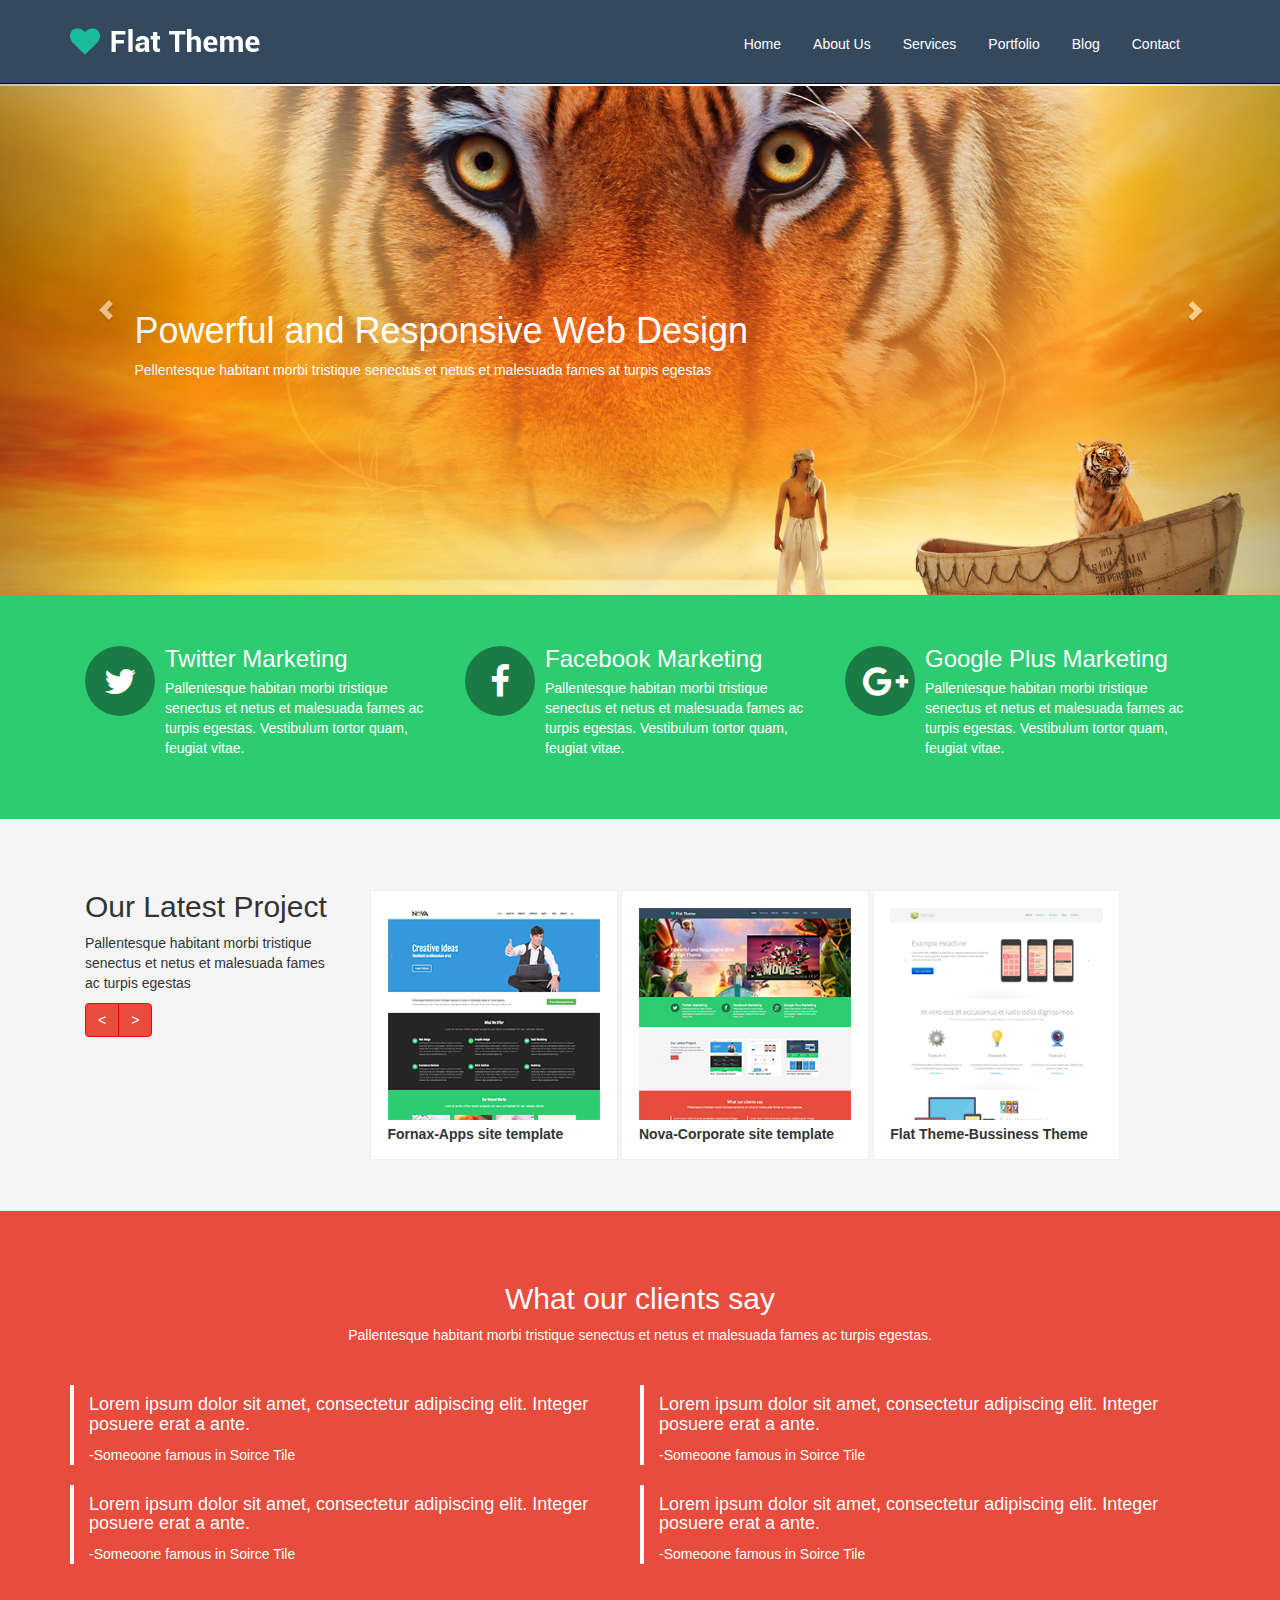
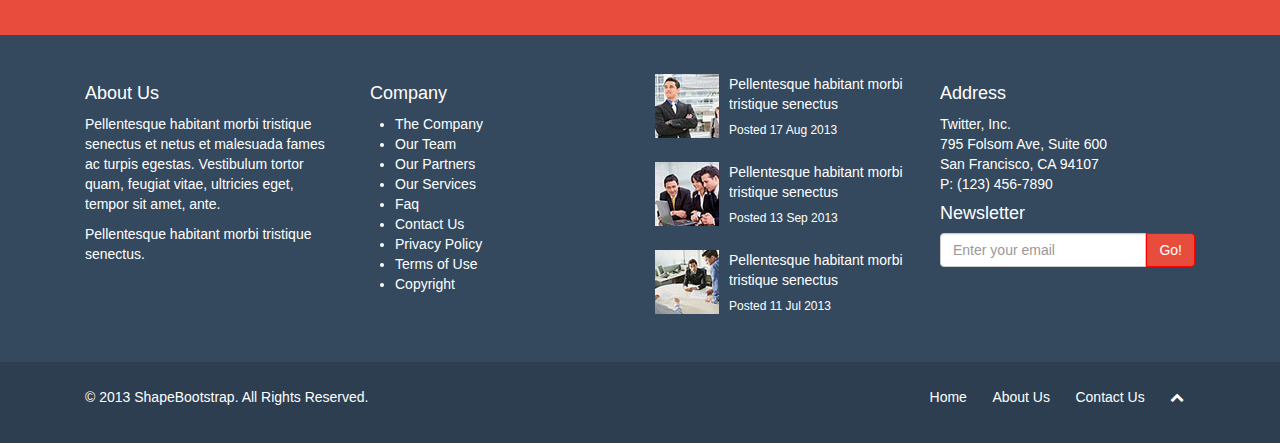
<file: index.html>
<!DOCTYPE html>
<html lang="en">
  <head>
    <meta charset="utf-8">
    <meta name="viewport" content="width=device-width, initial-scale=1.0">
    <meta name="description" content="">
    <meta name="author" content="">
    <title>Home | Flat Theme</title>
    <link href="css/bootstrap.min.css" rel="stylesheet">
    <link href="css/font-awesome.min.css" rel="stylesheet">
    <link rel="stylesheet" href="https://maxcdn.bootstrapcdn.com/font-awesome/4.5.0/css/font-awesome.min.css">
    <link href="css/animate.css" rel="stylesheet">
    <link rel="stylesheet" type="text/css" href="css/common.css">
    <link href="css/main.css" rel="stylesheet">
    <!--[if lt IE 9]>
    <script src="js/html5shiv.js"></script>
    <script src="js/respond.min.js"></script>
    <![endif]-->       
    <link rel="shortcut icon" href="images/ico/favicon.ico">
    <link rel="apple-touch-icon-precomposed" sizes="144x144" href="images/ico/apple-touch-icon-144-precomposed.png">
    <link rel="apple-touch-icon-precomposed" sizes="114x114" href="images/ico/apple-touch-icon-114-precomposed.png">
    <link rel="apple-touch-icon-precomposed" sizes="72x72" href="images/ico/apple-touch-icon-72-precomposed.png">
    <link rel="apple-touch-icon-precomposed" href="images/ico/apple-touch-icon-57-precomposed.png">
  </head>
  
  <body>
    

  <nav class="navbar navbar-inverse navbar-fixed-top" role="navigation">
      <div class="container">
                <!-- Brand and toggle get grouped for better mobile display -->
          <div class="navbar-header">
              <button type="button" class="navbar-toggle" data-toggle="collapse" data-target="#bs-example-navbar-collapse-1">
                  <span class="sr-only">Toggle navigation</span>
                  <span class="icon-bar"></span>
                  <span class="icon-bar"></span>
                  <span class="icon-bar"></span>
              </button>
              <a class="navbar-brand" href="#">
                  <img src="images/logo.png" alt="logo">
              </a>
          </div>
                <!-- Collect the nav links, forms, and other content for toggling -->
          <div class="collapse navbar-collapse" id="bs-example-navbar-collapse-1">
              <ul class="nav nav-pills">
                <li><a href="index.html">Home</a></li>
                <li><a href="about-us.html">About Us</a></li>
                <li><a href="services.html">Services</a></li>
                <li><a href="portfolio.html">Portfolio</a></li>
                <li><a href="blog.html">Blog</a></li>
                <li><a href="contact-us.html">Contact</a></li>

              </ul>
          </div>
                <!-- /.navbar-collapse -->
      </div>
            <!-- /.container -->
  </nav>

        
    <div id="myCarousel" class="carousel slide" data-ride="carousel">
  
      <div class="carousel-inner" role="listbox">

        

        <div class="item active">
          
          <div class="text-carousel">
            <h1>Powerful and Responsive Web Design</h1>
            <p>Pellentesque habitant morbi tristique senectus et netus et malesuada fames at turpis egestas</p>
          </div>

        </div>

          <div class="item">
            <img src="images/slider/bg2.jpg" alt="Chania">
          </div>

          <div class="item">
            <img src="images/slider/bg3.jpg" alt="Flower">
          </div>    


  <!-- Left and right controls -->
      <a class="left carousel-control" href="#myCarousel" role="button" data-slide="prev">
        <span class="glyphicon glyphicon-chevron-left" aria-hidden="true"></span>
        <span class="sr-only">Previous</span>
      </a>
      <a class="right carousel-control" href="#myCarousel" role="button" data-slide="next">
        <span class="glyphicon glyphicon-chevron-right" aria-hidden="true"></span>
        <span class="sr-only">Next</span>
      </a>
    </div>

    <section class="redes">
     <div class="container row">

      <div class="col-md-4 col-xs-12">
       <div class="media">
         
         <div class="pull-left">
           <a href="#">
             <i class="media-object fa fa-twitter"></i>
           </a>
         </div>

         <div class="media-body">
            <h3 class="media-heading">Twitter Marketing</h3>
            <p>Pallentesque habitan morbi tristique senectus et netus et malesuada fames ac turpis egestas. Vestibulum tortor quam, feugiat vitae.</p>
         </div>

       </div>
      </div>


      <div class="col-md-4 col-xs-12">
       <div class="media">
         
         <div class="pull-left">
           <a href="#">
             <i class="fa fa-facebook"></i>
           </a>
         </div>

         <div class="media-body">
            <h3 class="media-heading">Facebook Marketing</h3>
            <p>Pallentesque habitan morbi tristique senectus et netus et malesuada fames ac turpis egestas. Vestibulum tortor quam, feugiat vitae.</p>
         </div>

       </div>
      </div>

      <div class="col-md-4 col-xs-12">
       <div class="media">
         
         <div class="pull-left">
           <a href="#">
             <i class="fa fa-google-plus"></i>
           </a>
         </div>

         <div class="media-body">
            <h3 class="media-heading">Google Plus Marketing</h3>
            <p>Pallentesque habitan morbi tristique senectus et netus et malesuada fames ac turpis egestas. Vestibulum tortor quam, feugiat vitae.</p>
         </div>

       </div>
      </div>

    </section>

    <section class="projects">
     <div class="container row">

      <div class="col-md-3 col-xs-12">
       <h2>Our Latest Project</h2>
       <p>Pallentesque habitant morbi tristique senectus et netus et malesuada fames ac turpis egestas</p>

       <div class="btn-toolbar" role="toolbar">
                <div class="btn-group">
                    <button type="button" class="btn btn-default red"><</button>
                    <button type="button" class="btn btn-default red">></button>
                </div>                        
            </div>
      </div>

      <div class="col-md-9 col-xs-12">
       <div class="proyectos">
         <div class="img-projects">
           <img class="img-responsive" src="images/portfolio/recent/item1.png">
           <p class="hidden-xs">Fornax-Apps site template</p>
           <p class="visible-xs">Fornax-Apps...</p>
         </div>

         <div class="img-projects">
            <img class="img-responsive" src="images/portfolio/recent/item2.png">
            <p class="hidden-xs">Nova-Corporate site template</p>
            <p class="visible-xs">Nova-Corpor...</p>
         </div>
       
         <div class="img-projects">
           <img class="img-responsive" src="images/portfolio/recent/item3.png">
           <p class="hidden-xs">Flat Theme-Bussiness Theme</p>
            <p class="visible-xs">Flat Theme-B...</p>
         </div>
       </div>
       
     </div>
    </section>

    <section class="clients">
     
     <h2>What our clients say</h2>
     <p class="text-center">Pallentesque habitant morbi tristique senectus et netus et malesuada fames ac turpis egestas.</p>

     <div class="row container">
       <div class="col-md-6">
         <h5>Lorem ipsum dolor sit amet, consectetur adipiscing elit. Integer posuere erat a ante.</h5>
         <span>-Someoone famous in Soirce Tile</span>
       </div>

       <div class="col-md-6">
         <h5>Lorem ipsum dolor sit amet, consectetur adipiscing elit. Integer posuere erat a ante.</h5>
         <span>-Someoone famous in Soirce Tile</span>
       </div> 

     </div>
     
     <div class="row container">
       <div class="col-md-6">
          <h5>Lorem ipsum dolor sit amet, consectetur adipiscing elit. Integer posuere erat a ante.</h5>
          <span>-Someoone famous in Soirce Tile</span>
       </div>

       <div class="col-md-6">
         <h5>Lorem ipsum dolor sit amet, consectetur adipiscing elit. Integer posuere erat a ante.</h5>
         <span>-Someoone famous in Soirce Tile</span>
       </div>
     </div>
     
    </section>

    <section class="bg-navy-blue after-footer">
        <div class="row container">
            
            <div class="col-md-3">
                <h4>About Us</h4>
                <p>Pellentesque habitant morbi tristique senectus et netus et malesuada fames ac turpis egestas. Vestibulum tortor quam, feugiat vitae, ultricies eget, tempor sit amet, ante.</p>
                <p>Pellentesque habitant morbi tristique senectus.</p>
            </div>

            <div class="col-md-3">
                <h4>Company</h4>

                <ul>
                    <li>
                      <a href="#"> <span>The Company</span></a>
                    </li>
                    
                    <li>
                      <a href="#"> <span>Our Team</span></a>
                    </li>

                    <li>
                      <a href="#"> <span>Our Partners</span></a>
                    </li>

                    <li>
                      <a href="#"> <span>Our Services</span></a>
                    </li>

                    <li>
                      <a href="#"> <span>Faq</span></a>
                    </li>

                    <li>
                      <a href="#"> <span>Contact Us</span></a>
                    </li>

                    <li>
                      <a href="#"> <span>Privacy Policy</span></a>
                    </li>

                    <li>
                      <a href="#"> <span>Terms of Use</span></a>
                    </li>

                    <li>
                      <a href="#"> <span>Copyright</span></a>
                    </li>
                </ul>
            </div>

            <div class="col-md-3">

              <div class="media">
         
                <div class="pull-left">
                 <img src="images/blog/thumb1.jpg" alt="foto-ejecutivo">
                </div>

                <div class="media-body">
                 <p>Pellentesque habitant morbi tristique senectus</p>
                 <h6>Posted 17 Aug 2013</h6>
                </div>  
  
              </div>

              <div class="media">
         
                <div class="pull-left">
                 <img src="images/blog/thumb2.jpg" alt="foto-reunion">
                </div>

                <div class="media-body">
                 <p>Pellentesque habitant morbi tristique senectus</p>
                 <h6>Posted 13 Sep 2013</h6>
                </div>  

              </div>

              <div class="media">
         
                <div class="pull-left">
                 <img src="images/blog/thumb3.jpg" alt="foto-exposición">
                </div>

                <div class="media-body">
                 <p>Pellentesque habitant morbi tristique senectus</p>
                 <h6>Posted 11 Jul 2013</h6>
                </div>  

              </div>
            </div>

            <div class="col-md-3">
                <h4>Address</h4>
                <p>Twitter, Inc.<br>795 Folsom Ave, Suite 600<br>San Francisco, CA 94107<br>P: (123) 456-7890</p>
                <h4>Newsletter</h4>
                <div class="input-group">
                    <input type="text" class="form-control" placeholder="Enter your email">
                    <span class="input-group-btn">
                        <button class="btn btn-default" type="button">Go!</button>
                    </span>
                </div>
            </div>
        </div>
    </section>

    <footer class="bg-dark-blue">
        <div class="row container">
            <div class="col-xs-12 col-md-6">
                <p>&copy; 2013 ShapeBootstrap. All Rights Reserved.</p> 
            </div>
            <div class="col-xs-12 col-md-6 text-right">
                <a href="index.html">Home</a>
                <a href="about-us.html">About Us</a>
                <a href="contact-us.html">Contact Us</a>
                <a class="icon-chevron-up" href="#"></a>
            </div>
        </div>
    </footer>



    <script src="js/jquery.js"></script>
    <script src="js/bootstrap.min.js"></script>
    <script src="js/main.js"></script>
  </body>
</html>
</file>
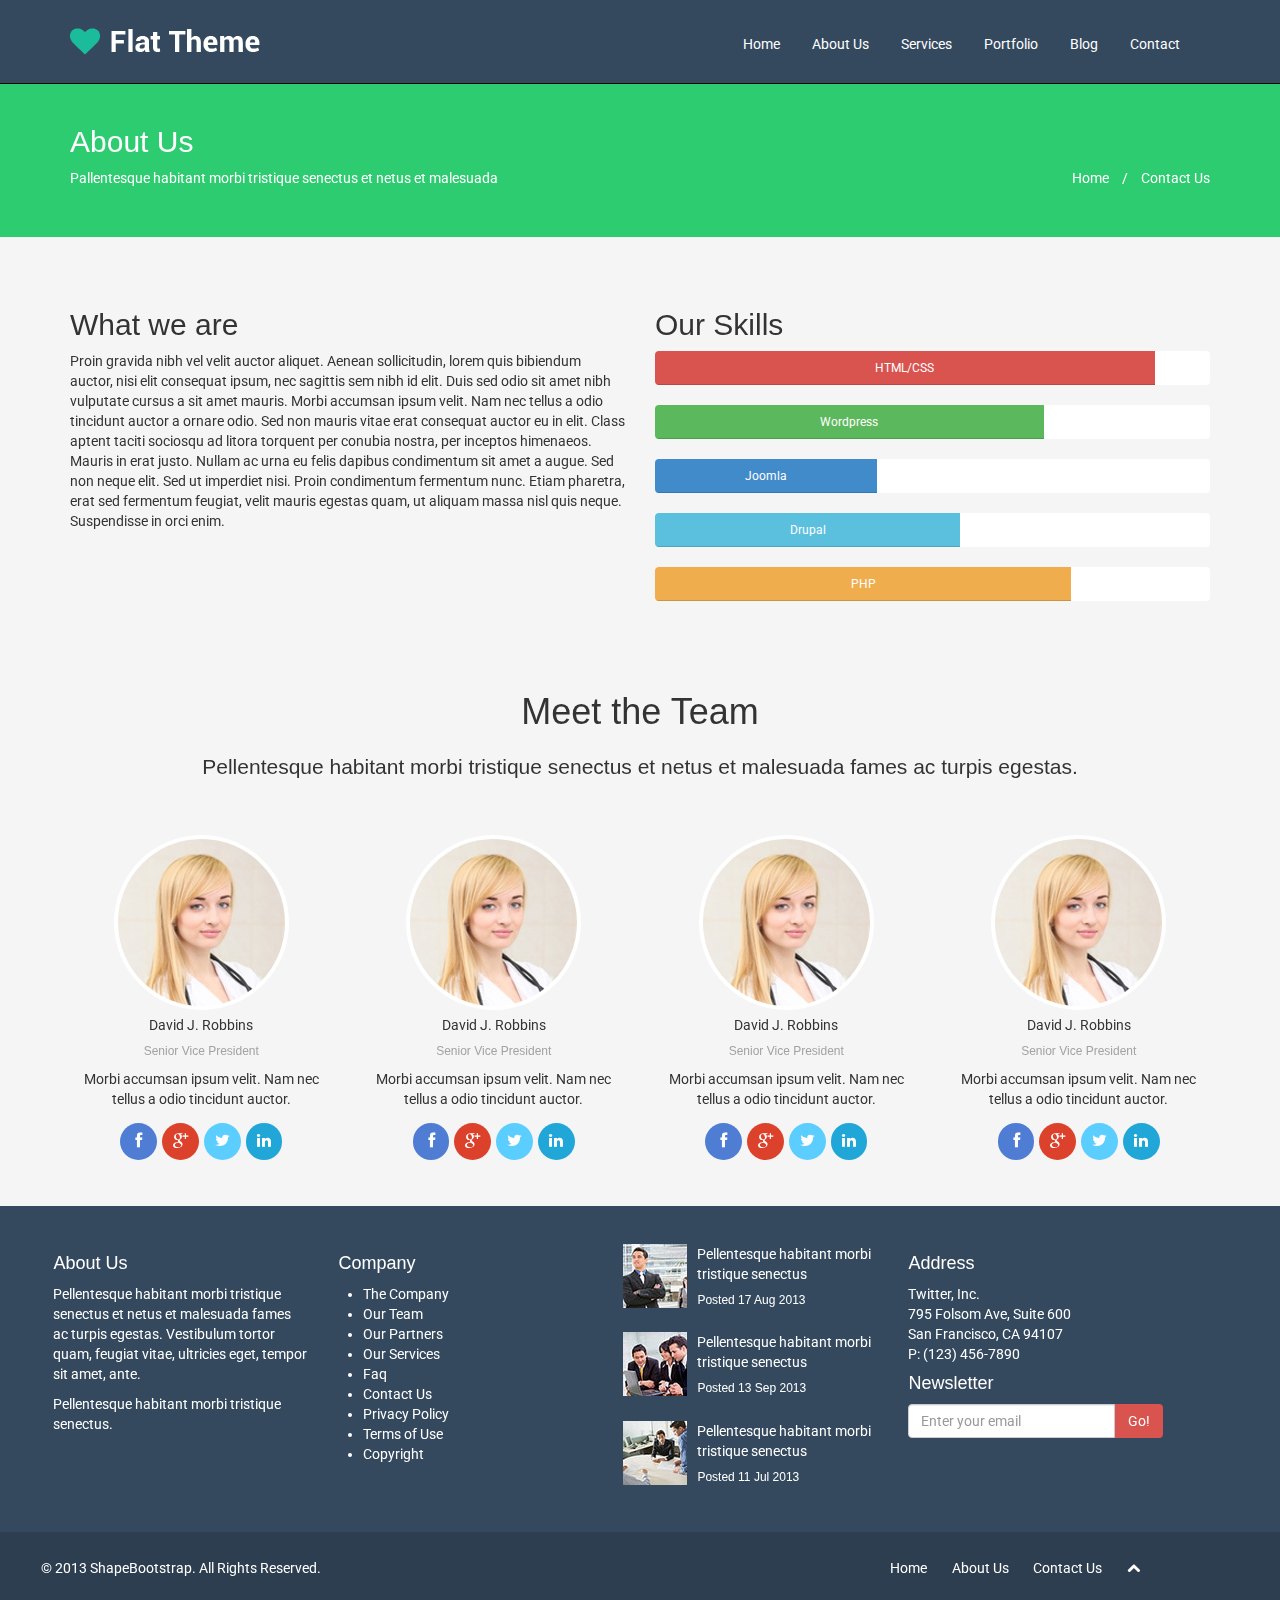
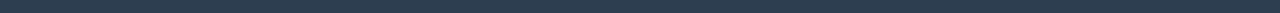
<file: about-us.html>
<!DOCTYPE html>
<html lang="en">
<head>
    <meta charset="utf-8">
    <meta name="viewport" content="width=device-width, initial-scale=1.0">
    <meta name="description" content="">
    <meta name="author" content="">
    <title>About Us | Flat Theme</title>
    <link href="css/bootstrap.min.css" rel="stylesheet">
    <link href="css/font-awesome.min.css" rel="stylesheet">
    <link href="css/animate.css" rel="stylesheet">
    <link rel="stylesheet" href="css/common.css">
    <link href="css/main1.css" rel="stylesheet">
    <!--[if lt IE 9]>
    <script src="js/html5shiv.js"></script>
    <script src="js/respond.min.js"></script>
    <![endif]-->       
    <link rel="shortcut icon" href="images/ico/favicon.ico">
    <link rel="apple-touch-icon-precomposed" sizes="144x144" href="images/ico/apple-touch-icon-144-precomposed.png">
    <link rel="apple-touch-icon-precomposed" sizes="114x114" href="images/ico/apple-touch-icon-114-precomposed.png">
    <link rel="apple-touch-icon-precomposed" sizes="72x72" href="images/ico/apple-touch-icon-72-precomposed.png">
    <link rel="apple-touch-icon-precomposed" href="images/ico/apple-touch-icon-57-precomposed.png">
</head><!--/head-->
<body class="bg-gray">
    
      <nav class="navbar navbar-inverse navbar-fixed-top" role="navigation">
        <div class="container">
                  <!-- Brand and toggle get grouped for better mobile display -->
            <div class="navbar-header">
                <button type="button" class="navbar-toggle" data-toggle="collapse" data-target="#bs-example-navbar-collapse-1">
                    <span class="sr-only">Toggle navigation</span>
                    <span class="icon-bar"></span>
                    <span class="icon-bar"></span>
                    <span class="icon-bar"></span>
                </button>
                <a class="navbar-brand" href="#">
                    <img src="images/logo.png" alt="logo">
                </a>
            </div>
                  <!-- Collect the nav links, forms, and other content for toggling -->
            <div class="collapse navbar-collapse" id="bs-example-navbar-collapse-1">
                <ul class="nav nav-pills">
                  <li><a href="index.html">Home</a></li>
                  <li><a href="about-us.html">About Us</a></li>
                  <li><a href="services.html">Services</a></li>
                  <li><a href="portfolio.html">Portfolio</a></li>
                  <li><a href="blog.html">Blog</a></li>
                  <li><a href="contact-us.html">Contact</a></li>

                </ul>
            </div>
                  <!-- /.navbar-collapse -->
        </div>
              <!-- /.container -->
  </nav>

<section class="cabecera"> 
 
  <div class="container">
    
      <h2>About Us</h2>
      <p>Pallentesque habitant morbi tristique senectus et netus et malesuada</p>
      
      <p class="cabecera-nav">
        <a href="index.html">Home</a>
        <span>/</span>
        <a href="contact-us.html">Contact Us</a>
      </p>

  </div>

  </div>
    
</section>
   
    <section class="first-section-about pb-4 pt-4">
        <div class="container">
            <div class="row">
                <div class="col-xs-12 col-md-6">
                    <h2>What we are</h2>
                    <p>Proin gravida nibh vel velit auctor aliquet. Aenean sollicitudin, lorem quis bibiendum auctor, nisi elit consequat ipsum, nec sagittis sem nibh id elit. Duis sed odio sit amet nibh vulputate cursus a sit amet mauris. Morbi accumsan ipsum velit. Nam nec tellus a odio tincidunt auctor a ornare odio. Sed non mauris vitae erat consequat auctor eu in elit. Class aptent taciti sociosqu ad litora torquent per conubia nostra, per inceptos himenaeos. Mauris in erat justo. Nullam ac urna eu felis dapibus condimentum sit amet a augue. Sed non neque elit. Sed ut imperdiet nisi. Proin condimentum fermentum nunc. Etiam pharetra, erat sed fermentum feugiat, velit mauris egestas quam, ut aliquam massa nisl quis neque. Suspendisse in orci enim.</p>
                </div>
                <div class="col-xs-12 col-md-6">
                    <h2>Our Skills</h2>
                    <div class="progress">
                        <div class="progress-bar progress-bar-danger" role="progressbar" aria-valuenow="80" aria-valuemin="0" aria-valuemax="100" style="width: 90%;">
                            HTML/CSS
                        </div>
                    </div>
                    <div class="progress">
                        <div class="progress-bar progress-bar-success" role="progressbar" aria-valuenow="60" aria-valuemin="0" aria-valuemax="100" style="width: 70%;">
                            Wordpress
                        </div>
                    </div>
                    <div class="progress">
                        <div class="progress-bar" role="progressbar" aria-valuenow="60" aria-valuemin="0" aria-valuemax="100" style="width: 40%;">
                            Joomla
                        </div>
                    </div>
                    <div class="progress">
                        <div class="progress-bar progress-bar-info" role="progressbar" aria-valuenow="60" aria-valuemin="0" aria-valuemax="100" style="width: 55%;">
                            Drupal
                        </div>
                    </div>
                    <div class="progress">
                        <div class="progress-bar progress-bar-warning" role="progressbar" aria-valuenow="60" aria-valuemin="0" aria-valuemax="100" style="width: 75%;">
                            PHP
                        </div>
                    </div>
                </div> <!-- col-md-->
            </div>
        </div>    
    </section>
    <section class="second-section-about">
        <div class="container">
            <div class="row">
                <div class="col-xs-12 text-center">
                    <h1>Meet the Team</h1>
                    <h4 class="lead">Pellentesque habitant morbi tristique senectus et netus et malesuada fames ac turpis egestas.</h4>                     
                </div>
            </div>
            <div class="row text-center pt-3 pb-4">
                <div class="col-xs-6 col-md-3">
                    <img class="icon-woman img-circle img-thumbnail" src="images/team-member.jpg" alt="foto-team">
                    <p>David J. Robbins</p>
                    <h6 class="text-gray">Senior Vice President</h6>
                    <p>Morbi accumsan ipsum velit. Nam nec tellus a odio tincidunt auctor.</p>
                    <a class="icon-facebook icon-stack icon-light media-social" href="#"></a>
                    <a class="icon-google-plus icon-stack icon-light media-social" href="#"></a>
                    <a class="icon-twitter icon-stack icon-light media-social" href="#"></a>
                    <a class="icon-linkedin icon-stack icon-light media-social" href="#"></a>
                </div>
                <div class="col-xs-6 col-md-3">
                    <img class="icon-woman img-circle img-thumbnail" src="images/team-member.jpg" alt="foto-team">
                    <p>David J. Robbins</p>
                    <h6 class="text-gray">Senior Vice President</h6>
                    <p>Morbi accumsan ipsum velit. Nam nec tellus a odio tincidunt auctor.</p>
                    <a class="icon-facebook icon-stack icon-light media-social" href="#"></a>
                    <a class="icon-google-plus icon-stack icon-light media-social" href="#"></a>
                    <a class="icon-twitter icon-stack icon-light media-social" href="#"></a>
                    <a class="icon-linkedin icon-stack icon-light media-social" href="#"></a>
                </div>
                <div class="col-xs-6 col-md-3">
                    <img class="icon-woman img-circle img-thumbnail" src="images/team-member.jpg" alt="foto-team">
                    <p>David J. Robbins</p>
                    <h6 class="text-gray">Senior Vice President</h6>
                    <p>Morbi accumsan ipsum velit. Nam nec tellus a odio tincidunt auctor.</p>
                    <a class="icon-facebook icon-stack icon-light media-social" href="#"></a>
                    <a class="icon-google-plus icon-stack icon-light media-social" href="#"></a>
                    <a class="icon-twitter icon-stack icon-light media-social" href="#"></a>
                    <a class="icon-linkedin icon-stack icon-light media-social" href="#"></a>
                </div>
                <div class="col-xs-6 col-md-3">
                    <img class="icon-woman img-circle img-thumbnail" src="images/team-member.jpg" alt="foto-team">
                    <p>David J. Robbins</p>
                    <h6 class="text-gray">Senior Vice President</h6>
                    <p>Morbi accumsan ipsum velit. Nam nec tellus a odio tincidunt auctor.</p>
                    <a class="icon-facebook icon-stack icon-light media-social" href="#"></a>
                    <a class="icon-google-plus icon-stack icon-light media-social" href="#"></a>
                    <a class="icon-twitter icon-stack icon-light media-social" href="#"></a>
                    <a class="icon-linkedin icon-stack icon-light media-social" href="#"></a>
                </div>
            </div>
        </div>    
    </section>
    
     <section class="bg-navy-blue after-footer">
     <div class="row container">
            
        <div class="col-md-3">
           
           <h4>About Us</h4>
           <p>Pellentesque habitant morbi tristique senectus et netus et malesuada fames ac turpis egestas. Vestibulum tortor quam, feugiat vitae, ultricies eget, tempor sit amet, ante.</p>
            <p>Pellentesque habitant morbi tristique senectus.</p>

        </div>

        <div class="col-md-3">
         <h4>Company</h4>

         <ul>
            <li>
                <a href="#"> <span>The Company</span></a>
            </li>
                    
            <li>
                <a href="#"> <span>Our Team</span></a>
            </li>

            <li>
                <a href="#"> <span>Our Partners</span></a>
            </li>

            <li>
                <a href="#"> <span>Our Services</span></a>
            </li>

            <li>
                <a href="#"> <span>Faq</span></a>
            </li>

            <li>
                <a href="#"> <span>Contact Us</span></a>
            </li>

            <li>
                <a href="#"> <span>Privacy Policy</span></a>
            </li>

            <li>
                <a href="#"> <span>Terms of Use</span></a>
            </li>

            <li>
                <a href="#"> <span>Copyright</span></a>
            </li>
         </ul>

        </div>

        <div class="col-md-3">

          <div class="media">
         
             <div class="pull-left">
              <img src="images/blog/thumb1.jpg" alt="foto-ejecutivo">
             </div>

             <div class="media-body">
              <p>Pellentesque habitant morbi tristique senectus</p>
              <h6>Posted 17 Aug 2013</h6>
             </div>  
  
          </div>

          <div class="media">
         
             <div class="pull-left">
               <img src="images/blog/thumb2.jpg" alt="foto-reunion">
             </div>

             <div class="media-body">
               <p>Pellentesque habitant morbi tristique senectus</p>
               <h6>Posted 13 Sep 2013</h6>
             </div>  

          </div>

          <div class="media">
         
             <div class="pull-left">
               <img src="images/blog/thumb3.jpg" alt="foto-exposición">
             </div>

             <div class="media-body">
                 <p>Pellentesque habitant morbi tristique senectus</p>
                 <h6>Posted 11 Jul 2013</h6>
             </div>  

          </div>

        </div>
            
        <div class="col-md-3">
           <h4>Address</h4>
           <p>Twitter, Inc.<br>795 Folsom Ave, Suite 600<br>San Francisco, CA 94107<br>P: (123) 456-7890</p>
           <h4>Newsletter</h4>
           <div class="input-group">
               <input type="text" class="form-control" placeholder="Enter your email">
               <span class="input-group-btn">
                        <button class="btn btn-default" type="button">Go!</button>
               </span>
            </div>

        </div>

     </div>
 </section>

<footer class="bg-dark-blue">
        <div class="row container">
            <div class="col-xs-12 col-md-6">
                <p>&copy; 2013 ShapeBootstrap. All Rights Reserved.</p> 
            </div>
            <div class="col-xs-12 col-md-6 text-right">
                <a href="index.html">Home</a>
                <a href="about-us.html">About Us</a>
                <a href="contact-us.html">Contact Us</a>
                <a class="icon-chevron-up" href="#"></a>
            </div>
        </div>
</footer>

   



    <script src="js/jquery.js"></script>
    <script src="js/bootstrap.min.js"></script>
    <script src="js/main.js"></script>
</body>
</html>
</file>
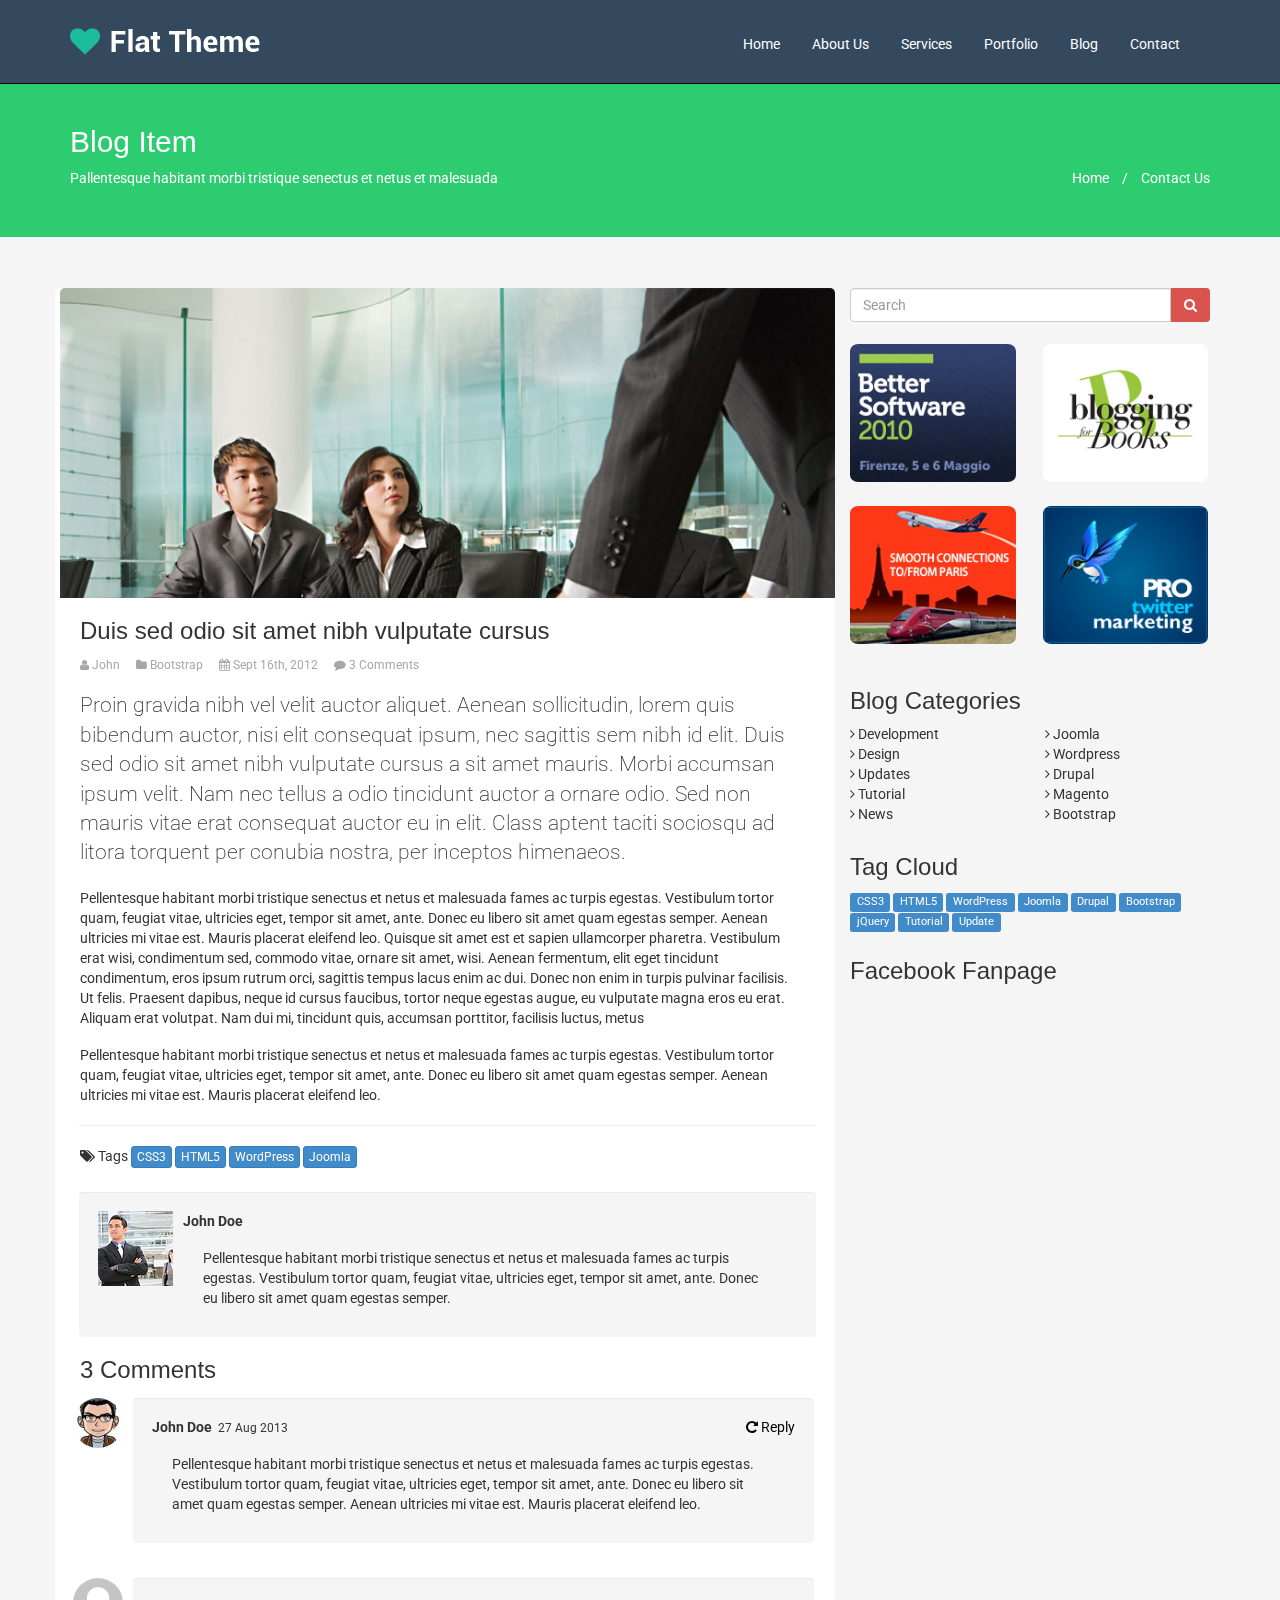
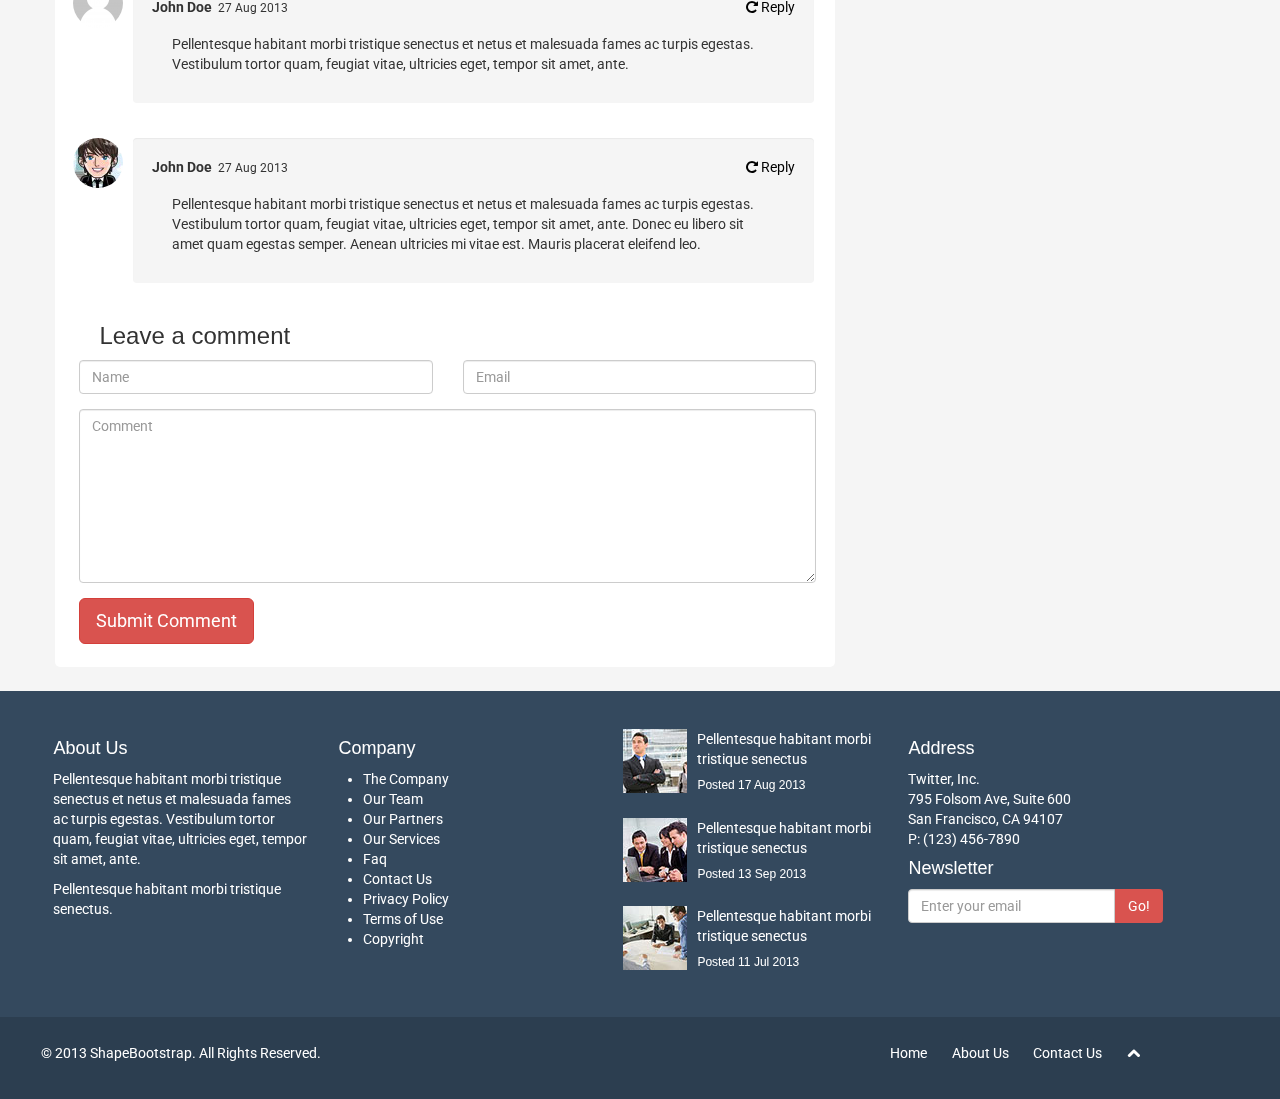
<file: blog-item.html>
<!DOCTYPE html>
<html lang="en">
<head>
    <meta charset="utf-8">
    <meta name="viewport" content="width=device-width, initial-scale=1.0">
    <meta name="description" content="">
    <meta name="author" content="">
    <title>Blog Item | Flat Theme</title>
    <link href="css/bootstrap.min.css" rel="stylesheet">
    <link href="css/font-awesome.min.css" rel="stylesheet">
    <link href="css/animate.css" rel="stylesheet">
    <link rel="stylesheet" href="css/common.css">
    <link href="css/main1.css" rel="stylesheet">
    <!--[if lt IE 9]>
    <script src="js/html5shiv.js"></script>
    <script src="js/respond.min.js"></script>
    <![endif]-->       
    <link rel="shortcut icon" href="images/ico/favicon.ico">
    <link rel="apple-touch-icon-precomposed" sizes="144x144" href="images/ico/apple-touch-icon-144-precomposed.png">
    <link rel="apple-touch-icon-precomposed" sizes="114x114" href="images/ico/apple-touch-icon-114-precomposed.png">
    <link rel="apple-touch-icon-precomposed" sizes="72x72" href="images/ico/apple-touch-icon-72-precomposed.png">
    <link rel="apple-touch-icon-precomposed" href="images/ico/apple-touch-icon-57-precomposed.png">
</head><!--/head-->
<body class="bg-gray">      
  <nav class="navbar navbar-inverse navbar-fixed-top" role="navigation">
        <div class="container">
                  <!-- Brand and toggle get grouped for better mobile display -->
            <div class="navbar-header">
                <button type="button" class="navbar-toggle" data-toggle="collapse" data-target="#bs-example-navbar-collapse-1">
                    <span class="sr-only">Toggle navigation</span>
                    <span class="icon-bar"></span>
                    <span class="icon-bar"></span>
                    <span class="icon-bar"></span>
                </button>
                <a class="navbar-brand" href="#">
                    <img src="images/logo.png" alt="logo">
                </a>
            </div>
                  <!-- Collect the nav links, forms, and other content for toggling -->
            <div class="collapse navbar-collapse" id="bs-example-navbar-collapse-1">
                <ul class="nav nav-pills">
                  <li><a href="index.html">Home</a></li>
                  <li><a href="about-us.html">About Us</a></li>
                  <li><a href="services.html">Services</a></li>
                  <li><a href="portfolio.html">Portfolio</a></li>
                  <li><a href="blog.html">Blog</a></li>
                  <li><a href="contact-us.html">Contact</a></li>

                </ul>
            </div>
                  <!-- /.navbar-collapse -->
        </div>
              <!-- /.container -->
  </nav>

<section class="cabecera"> 
 
  <div class="container">
    
      <h2>Blog Item</h2>
      <p>Pallentesque habitant morbi tristique senectus et netus et malesuada</p>
      
      <p class="cabecera-nav">
        <a href="index.html">Home</a>
        <span>/</span>
        <a href="contact-us.html">Contact Us</a>
      </p>

  </div>

  </div>
    
</section> 


    <section class="pt-4">
        <div class="container">
            <div class="row">
                <div class="col-md-4 col-md-push-8 categories">
                    <div class="input-group pb-6">
                        <input type="text" class="form-control" placeholder="Search">
                        <span class="input-group-btn search-blog">
                            <button class="btn btn-default" type="button"><i class="icon-search"></i></button>
                        </span>
                    </div>
                    <img src="images/ads/ad1.png" alt="">
                    <img src="images/ads/ad2.png" alt="">
                    <img src="images/ads/ad3.png" alt="">
                    <img src="images/ads/ad4.png" alt="">
                    <h3>Blog Categories</h3>
                    <div class="row list-categories">
                        <div class="col-xs-12 col-md-6">
                            <ul>
                                <li><i class="icon-angle-right"></i> Development</li>
                                <li><i class="icon-angle-right"></i> Design</li>
                                <li><i class="icon-angle-right"></i> Updates</li>
                                <li><i class="icon-angle-right"></i> Tutorial</li>
                                <li><i class="icon-angle-right"></i> News</li>
                            </ul>
                        </div>
                        <div class="col-xs-12 col-md-6">
                            <ul>
                                <li><i class="icon-angle-right"></i> Joomla</li>
                                <li><i class="icon-angle-right"></i> Wordpress</li>
                                <li><i class="icon-angle-right"></i> Drupal</li>
                                <li><i class="icon-angle-right"></i> Magento</li>
                                <li><i class="icon-angle-right"></i> Bootstrap</li>
                            </ul>
                        </div>
                    </div>
                    <h3>Tag Cloud</h3>
                    <span class="label label-primary">CSS3</span>
                    <span class="label label-primary">HTML5</span>
                    <span class="label label-primary">WordPress</span>
                    <span class="label label-primary">Joomla</span>
                    <span class="label label-primary">Drupal</span>
                    <span class="label label-primary">Bootstrap</span>
                    <span class="label label-primary">jQuery</span>
                    <span class="label label-primary">Tutorial</span>
                    <span class="label label-primary">Update</span>
                    <h3 class="pt-2">Facebook Fanpage</h3>
                </div>
                <div class="col-md-8 col-md-pull-4">
                    <div class="row">
                        <div class="marco-blog bg-white blog-item">
                            <img class="img-responsive" src="images/blog/blog2.jpg" alt="foto-exposición">
                            <h3>Duis sed odio sit amet nibh vulputate cursus</h3>
                            <span><i class="icon-user"></i> John</span>
                            <span><i class="icon-folder-close"></i> Bootstrap</span>
                            <span><i class="icon-calendar"></i> Sept 16th, 2012</span>
                            <span><i class="icon-comment"></i> 3 Comments</span>
                            <p class="lead">Proin gravida nibh vel velit auctor aliquet. Aenean sollicitudin, lorem quis bibendum auctor, nisi elit consequat ipsum, nec sagittis sem nibh id elit. Duis sed odio sit amet nibh vulputate cursus a sit amet mauris. Morbi accumsan ipsum velit. Nam nec tellus a odio tincidunt auctor a ornare odio. Sed non mauris vitae erat consequat auctor eu in elit. Class aptent taciti sociosqu ad litora torquent per conubia nostra, per inceptos himenaeos.</p>
                            <p>Pellentesque habitant morbi tristique senectus et netus et malesuada fames ac turpis egestas. Vestibulum tortor quam, feugiat vitae, ultricies eget, tempor sit amet, ante. Donec eu libero sit amet quam egestas semper. Aenean ultricies mi vitae est. Mauris placerat eleifend leo. Quisque sit amet est et sapien ullamcorper pharetra. Vestibulum erat wisi, condimentum sed, commodo vitae, ornare sit amet, wisi. Aenean fermentum, elit eget tincidunt condimentum, eros ipsum rutrum orci, sagittis tempus lacus enim ac dui. Donec non enim in turpis pulvinar facilisis. Ut felis. Praesent dapibus, neque id cursus faucibus, tortor neque egestas augue, eu vulputate magna eros eu erat. Aliquam erat volutpat. Nam dui mi, tincidunt quis, accumsan porttitor, facilisis luctus, metus</p>
                            <p>Pellentesque habitant morbi tristique senectus et netus et malesuada fames ac turpis egestas. Vestibulum tortor quam, feugiat vitae, ultricies eget, tempor sit amet, ante. Donec eu libero sit amet quam egestas semper. Aenean ultricies mi vitae est. Mauris placerat eleifend leo. </p>
                            <hr>
                            <div class="tags">
                                <i class="icon-tags"></i>
                                Tags
                                <button type="button" class="btn btn-xs btn-primary">CSS3</button>
                                <button type="button" class="btn btn-xs btn-primary">HTML5</button>
                                <button type="button" class="btn btn-xs btn-primary">WordPress</button>
                                <button type="button" class="btn btn-xs btn-primary">Joomla</button>
                            </div>
                            <div class="author well mt-4">
                                <div class="media">
                                    <div class="pull-left">
                                        <img src="images/blog/avatar.jpg" alt="">
                                    </div>
                                    <div class="media-body">
                                        <div class="media-heading">
                                            <strong>John Doe</strong>
                                        </div>
                                        <p>Pellentesque habitant morbi tristique senectus et netus et malesuada fames ac turpis egestas. Vestibulum tortor quam, feugiat vitae, ultricies eget, tempor sit amet, ante. Donec eu libero sit amet quam egestas semper.</p>
                                    </div>
                                </div>
                            </div>
                            <div id="comments">
                                <div id="comments-list">
                                    <h3>3 Comments</h3>
                                    <div class="media">
                                        <div class="pull-left">
                                            <img class="avatar img-circle" src="images/blog/avatar1.png" alt="">
                                        </div>
                                        <div class="media-body">
                                            <div class="well">
                                                <div class="media-heading">
                                                    <strong>John Doe</strong>&nbsp; <small>27 Aug 2013</small>
                                                    <a class="pull-right" href="#"><i class="icon-repeat"></i> Reply</a>
                                                </div>
                                                <p>Pellentesque habitant morbi tristique senectus et netus et malesuada fames ac turpis egestas. Vestibulum tortor quam, feugiat vitae, ultricies eget, tempor sit amet, ante. Donec eu libero sit amet quam egestas semper. Aenean ultricies mi vitae est. Mauris placerat eleifend leo.</p>
                                            </div>
                                        </div>
                                    </div>
                                    <div class="media">
                                        <div class="pull-left avatar3">
                                            <img class="avatar img-circle" src="images/blog/avatar3.png" alt="">
                                        </div>
                                        <div class="media-body">
                                            <div class="well">
                                                <div class="media-heading">
                                                    <strong>John Doe</strong>&nbsp; <small>27 Aug 2013</small>
                                                    <a class="pull-right" href="#"><i class="icon-repeat"></i> Reply</a>
                                                </div>
                                                <p>Pellentesque habitant morbi tristique senectus et netus et malesuada fames ac turpis egestas. Vestibulum tortor quam, feugiat vitae, ultricies eget, tempor sit amet, ante.</p>
                                            </div>
                                        </div>
                                        <div class="media">
                                            <div class="pull-left">
                                                <img class="avatar img-circle" src="images/blog/avatar2.png" alt="">
                                            </div>
                                            <div class="media-body">
                                                <div class="well">
                                                    <div class="media-heading">
                                                        <strong>John Doe</strong>&nbsp; <small>27 Aug 2013</small>
                                                        <a class="pull-right" href="#"><i class="icon-repeat"></i> Reply</a>
                                                    </div>
                                                    <p>Pellentesque habitant morbi tristique senectus et netus et malesuada fames ac turpis egestas. Vestibulum tortor quam, feugiat vitae, ultricies eget, tempor sit amet, ante. Donec eu libero sit amet quam egestas semper. Aenean ultricies mi vitae est. Mauris placerat eleifend leo.</p>
                                                </div>
                                            </div>
                                        </div><!--/.media-->
                                    </div>
                                </div>  
                                <div id="comment-form" class="pb-3">
                                <h3>Leave a comment</h3>
                                <form class="form-horizontal" role="form">
                                    <div class="form-group">
                                        <div class="col-sm-6">
                                            <input type="text" class="form-control" placeholder="Name">
                                        </div>
                                        <div class="col-sm-6">
                                            <input type="email" class="form-control" placeholder="Email">
                                        </div>
                                    </div>
                                    <div class="form-group">
                                        <div class="col-sm-12">
                                            <textarea rows="8" class="form-control" placeholder="Comment"></textarea>
                                        </div>
                                    </div>
                                    <button type="submit" class="btn btn-danger btn-lg">Submit Comment</button>
                                </form>
                                </div><!--/#comment-form-->
                            </div>
                        </div>
                    </div>
                </div>
            </div>             
        </div>
    </section>
     <section class="bg-navy-blue after-footer">
     <div class="row container">
            
        <div class="col-md-3">
           
           <h4>About Us</h4>
           <p>Pellentesque habitant morbi tristique senectus et netus et malesuada fames ac turpis egestas. Vestibulum tortor quam, feugiat vitae, ultricies eget, tempor sit amet, ante.</p>
            <p>Pellentesque habitant morbi tristique senectus.</p>

        </div>

        <div class="col-md-3">
         <h4>Company</h4>

         <ul>
            <li>
                <a href="#"> <span>The Company</span></a>
            </li>
                    
            <li>
                <a href="#"> <span>Our Team</span></a>
            </li>

            <li>
                <a href="#"> <span>Our Partners</span></a>
            </li>

            <li>
                <a href="#"> <span>Our Services</span></a>
            </li>

            <li>
                <a href="#"> <span>Faq</span></a>
            </li>

            <li>
                <a href="#"> <span>Contact Us</span></a>
            </li>

            <li>
                <a href="#"> <span>Privacy Policy</span></a>
            </li>

            <li>
                <a href="#"> <span>Terms of Use</span></a>
            </li>

            <li>
                <a href="#"> <span>Copyright</span></a>
            </li>
         </ul>

        </div>

        <div class="col-md-3">

          <div class="media">
         
             <div class="pull-left">
              <img src="images/blog/thumb1.jpg" alt="foto-ejecutivo">
             </div>

             <div class="media-body">
              <p>Pellentesque habitant morbi tristique senectus</p>
              <h6>Posted 17 Aug 2013</h6>
             </div>  
  
          </div>

          <div class="media">
         
             <div class="pull-left">
               <img src="images/blog/thumb2.jpg" alt="foto-reunion">
             </div>

             <div class="media-body">
               <p>Pellentesque habitant morbi tristique senectus</p>
               <h6>Posted 13 Sep 2013</h6>
             </div>  

          </div>

          <div class="media">
         
             <div class="pull-left">
               <img src="images/blog/thumb3.jpg" alt="foto-exposición">
             </div>

             <div class="media-body">
                 <p>Pellentesque habitant morbi tristique senectus</p>
                 <h6>Posted 11 Jul 2013</h6>
             </div>  

          </div>

        </div>
            
        <div class="col-md-3">
           <h4>Address</h4>
           <p>Twitter, Inc.<br>795 Folsom Ave, Suite 600<br>San Francisco, CA 94107<br>P: (123) 456-7890</p>
           <h4>Newsletter</h4>
           <div class="input-group">
               <input type="text" class="form-control" placeholder="Enter your email">
               <span class="input-group-btn">
                        <button class="btn btn-default" type="button">Go!</button>
               </span>
            </div>

        </div>

     </div>
 </section>

<footer class="bg-dark-blue">
        <div class="row container">
            <div class="col-xs-12 col-md-6">
                <p>&copy; 2013 ShapeBootstrap. All Rights Reserved.</p> 
            </div>
            <div class="col-xs-12 col-md-6 text-right">
                <a href="index.html">Home</a>
                <a href="about-us.html">About Us</a>
                <a href="contact-us.html">Contact Us</a>
                <a class="icon-chevron-up" href="#"></a>
            </div>
        </div>
</footer>


    <script src="js/jquery.js"></script>
    <script src="js/bootstrap.min.js"></script>
    <script src="js/main.js"></script>
</body>
</html>
</file>
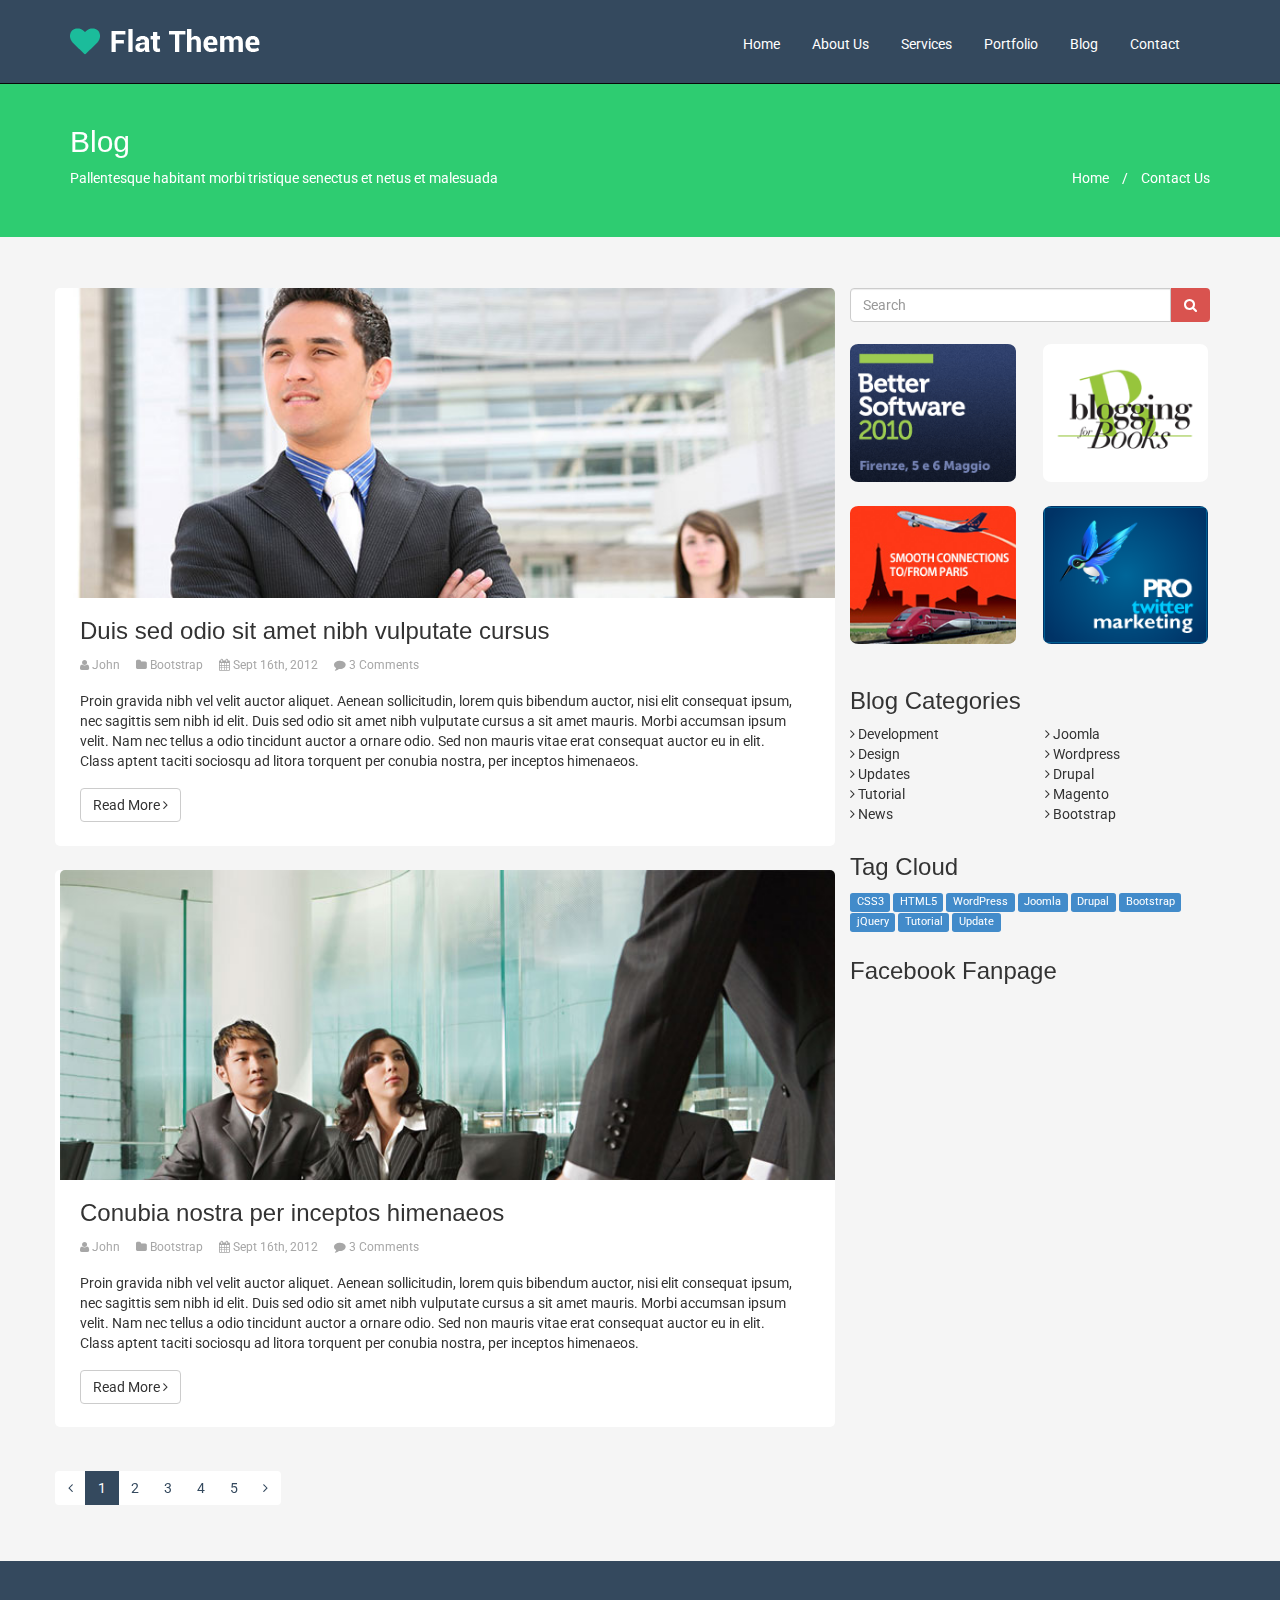
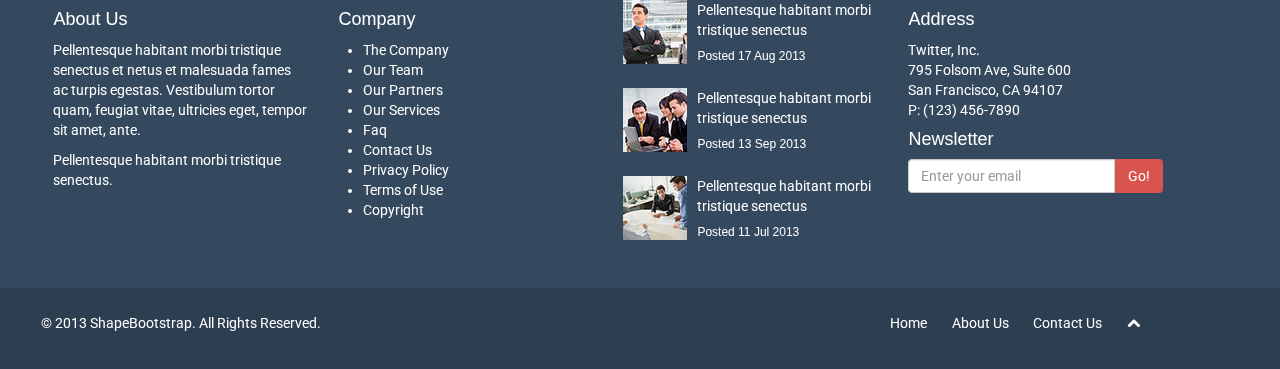
<file: blog.html>
<!DOCTYPE html>
<html lang="en">
<head>
    <meta charset="utf-8">
    <meta name="viewport" content="width=device-width, initial-scale=1.0">
    <meta name="description" content="">
    <meta name="author" content="">
    <title>Blog | Flat Theme</title>
    <link href="css/bootstrap.min.css" rel="stylesheet">
    <link href="css/font-awesome.min.css" rel="stylesheet">
    <link href="css/animate.css" rel="stylesheet">
    <link rel="stylesheet" href="css/common.css">
    <link href="css/main1.css" rel="stylesheet">
    <!--[if lt IE 9]>
    <script src="js/html5shiv.js"></script>
    <script src="js/respond.min.js"></script>
    <![endif]-->       
    <link rel="shortcut icon" href="images/ico/favicon.ico">
    <link rel="apple-touch-icon-precomposed" sizes="144x144" href="images/ico/apple-touch-icon-144-precomposed.png">
    <link rel="apple-touch-icon-precomposed" sizes="114x114" href="images/ico/apple-touch-icon-114-precomposed.png">
    <link rel="apple-touch-icon-precomposed" sizes="72x72" href="images/ico/apple-touch-icon-72-precomposed.png">
    <link rel="apple-touch-icon-precomposed" href="images/ico/apple-touch-icon-57-precomposed.png">
</head><!--/head-->
<body class="bg-gray">      
  <nav class="navbar navbar-inverse navbar-fixed-top" role="navigation">
        <div class="container">
                  <!-- Brand and toggle get grouped for better mobile display -->
            <div class="navbar-header">
                <button type="button" class="navbar-toggle" data-toggle="collapse" data-target="#bs-example-navbar-collapse-1">
                    <span class="sr-only">Toggle navigation</span>
                    <span class="icon-bar"></span>
                    <span class="icon-bar"></span>
                    <span class="icon-bar"></span>
                </button>
                <a class="navbar-brand" href="#">
                    <img src="images/logo.png" alt="logo">
                </a>
            </div>
                  <!-- Collect the nav links, forms, and other content for toggling -->
            <div class="collapse navbar-collapse" id="bs-example-navbar-collapse-1">
                <ul class="nav nav-pills">
                  <li><a href="index.html">Home</a></li>
                  <li><a href="about-us.html">About Us</a></li>
                  <li><a href="services.html">Services</a></li>
                  <li><a href="portfolio.html">Portfolio</a></li>
                  <li><a href="blog.html">Blog</a></li>
                  <li><a href="contact-us.html">Contact</a></li>

                </ul>
            </div>
                  <!-- /.navbar-collapse -->
        </div>
              <!-- /.container -->
  </nav>

<section class="cabecera"> 
 
  <div class="container">
    
      <h2>Blog</h2>
      <p>Pallentesque habitant morbi tristique senectus et netus et malesuada</p>
      
      <p class="cabecera-nav">
        <a href="index.html">Home</a>
        <span>/</span>
        <a href="contact-us.html">Contact Us</a>
      </p>

  </div>

  </div>
    
</section>

    <section class="pt-4">
        <div class="container">
            <div class="row">
                <div class="col-md-4 col-md-push-8 categories">
                    <div class="input-group pb-6">
                        <input type="text" class="form-control" placeholder="Search">
                        <span class="input-group-btn search-blog">
                            <button class="btn btn-default" type="button"><i class="icon-search"></i></button>
                        </span>
                    </div>
                    <img src="images/ads/ad1.png" alt="">
                    <img src="images/ads/ad2.png" alt="">
                    <img src="images/ads/ad3.png" alt="">
                    <img src="images/ads/ad4.png" alt="">
                    <h3>Blog Categories</h3>
                    <div class="row list-categories">
                        <div class="col-xs-12 col-md-6">
                            <ul>
                                <li><i class="icon-angle-right"></i> Development</li>
                                <li><i class="icon-angle-right"></i> Design</li>
                                <li><i class="icon-angle-right"></i> Updates</li>
                                <li><i class="icon-angle-right"></i> Tutorial</li>
                                <li><i class="icon-angle-right"></i> News</li>
                            </ul>
                        </div>
                        <div class="col-xs-12 col-md-6">
                            <ul>
                                <li><i class="icon-angle-right"></i> Joomla</li>
                                <li><i class="icon-angle-right"></i> Wordpress</li>
                                <li><i class="icon-angle-right"></i> Drupal</li>
                                <li><i class="icon-angle-right"></i> Magento</li>
                                <li><i class="icon-angle-right"></i> Bootstrap</li>
                            </ul>
                        </div>
                    </div>
                    <h3>Tag Cloud</h3>
                    <span class="label label-primary">CSS3</span>
                    <span class="label label-primary">HTML5</span>
                    <span class="label label-primary">WordPress</span>
                    <span class="label label-primary">Joomla</span>
                    <span class="label label-primary">Drupal</span>
                    <span class="label label-primary">Bootstrap</span>
                    <span class="label label-primary">jQuery</span>
                    <span class="label label-primary">Tutorial</span>
                    <span class="label label-primary">Update</span>
                    <h3 class="pt-2">Facebook Fanpage</h3>

                </div>
                <div class="col-md-8 col-md-pull-4">
                    <div class="row">
                        <div class="marco-blog bg-white">
                            <img class="img-responsive" src="images/blog/blog1.jpg" alt="foto-exposición">
                            <h3>Duis sed odio sit amet nibh vulputate cursus</h3>
                            <span><i class="icon-user"></i> John</span>
                            <span><i class="icon-folder-close"></i> Bootstrap</span>
                            <span><i class="icon-calendar"></i> Sept 16th, 2012</span>
                            <span><i class="icon-comment"></i> 3 Comments</span>
                            <p>Proin gravida nibh vel velit auctor aliquet. Aenean sollicitudin, lorem quis bibendum auctor, nisi elit consequat ipsum, nec sagittis sem nibh id elit. Duis sed odio sit amet nibh vulputate cursus a sit amet mauris. Morbi accumsan ipsum velit. Nam nec tellus a odio tincidunt auctor a ornare odio. Sed non mauris vitae erat consequat auctor eu in elit. Class aptent taciti sociosqu ad litora torquent per conubia nostra, per inceptos himenaeos.</p>
                            <p class="pb-3"><a class="btn btn-default" href="blog-item.html" role="button">Read More <i class="icon-angle-right"></i> </a></p>
                        </div>
                        <div class="marco-blog bg-white">
                            <img class="img-responsive" src="images/blog/blog2.jpg" alt="foto-exposición">
                            <h3>Conubia nostra per inceptos himenaeos</h3>
                            <span><i class="icon-user"></i> John</span>
                            <span><i class="icon-folder-close"></i> Bootstrap</span>
                            <span><i class="icon-calendar"></i> Sept 16th, 2012</span>
                            <span><i class="icon-comment"></i> 3 Comments</span>
                            <p>Proin gravida nibh vel velit auctor aliquet. Aenean sollicitudin, lorem quis bibendum auctor, nisi elit consequat ipsum, nec sagittis sem nibh id elit. Duis sed odio sit amet nibh vulputate cursus a sit amet mauris. Morbi accumsan ipsum velit. Nam nec tellus a odio tincidunt auctor a ornare odio. Sed non mauris vitae erat consequat auctor eu in elit. Class aptent taciti sociosqu ad litora torquent per conubia nostra, per inceptos himenaeos.</p>
                            <p class="pb-3"><a class="btn btn-default" href="blog-item.html" role="button">Read More <i class="icon-angle-right"></i> </a></p>
                        </div>
                        <nav class="pb-4">
                            <ul class="pagination">
                                <li>
                                    <a href="#" aria-label="Previous">
                                    <span aria-hidden="true"><i class="icon-angle-left"></i></span>
                                    </a>
                                </li>
                                <li class="active"><a href="#">1</a></li>
                                <li><a href="#">2</a></li>
                                <li><a href="#">3</a></li>
                                <li><a href="#">4</a></li>
                                <li><a href="#">5</a></li>
                                <li>
                                    <a href="#" aria-label="Next">
                                    <span aria-hidden="true"><i class="icon-angle-right"></i></span>
                                    </a>
                                </li>
                            </ul>
                        </nav>
                    </div>
                </div>
            </div>
        </div>
    </section>
     <section class="bg-navy-blue after-footer">
     <div class="row container">
            
        <div class="col-md-3">
           
           <h4>About Us</h4>
           <p>Pellentesque habitant morbi tristique senectus et netus et malesuada fames ac turpis egestas. Vestibulum tortor quam, feugiat vitae, ultricies eget, tempor sit amet, ante.</p>
            <p>Pellentesque habitant morbi tristique senectus.</p>

        </div>

        <div class="col-md-3">
         <h4>Company</h4>

         <ul>
            <li>
                <a href="#"> <span>The Company</span></a>
            </li>
                    
            <li>
                <a href="#"> <span>Our Team</span></a>
            </li>

            <li>
                <a href="#"> <span>Our Partners</span></a>
            </li>

            <li>
                <a href="#"> <span>Our Services</span></a>
            </li>

            <li>
                <a href="#"> <span>Faq</span></a>
            </li>

            <li>
                <a href="#"> <span>Contact Us</span></a>
            </li>

            <li>
                <a href="#"> <span>Privacy Policy</span></a>
            </li>

            <li>
                <a href="#"> <span>Terms of Use</span></a>
            </li>

            <li>
                <a href="#"> <span>Copyright</span></a>
            </li>
         </ul>

        </div>

        <div class="col-md-3">

          <div class="media">
         
             <div class="pull-left">
              <img src="images/blog/thumb1.jpg" alt="foto-ejecutivo">
             </div>

             <div class="media-body">
              <p>Pellentesque habitant morbi tristique senectus</p>
              <h6>Posted 17 Aug 2013</h6>
             </div>  
  
          </div>

          <div class="media">
         
             <div class="pull-left">
               <img src="images/blog/thumb2.jpg" alt="foto-reunion">
             </div>

             <div class="media-body">
               <p>Pellentesque habitant morbi tristique senectus</p>
               <h6>Posted 13 Sep 2013</h6>
             </div>  

          </div>

          <div class="media">
         
             <div class="pull-left">
               <img src="images/blog/thumb3.jpg" alt="foto-exposición">
             </div>

             <div class="media-body">
                 <p>Pellentesque habitant morbi tristique senectus</p>
                 <h6>Posted 11 Jul 2013</h6>
             </div>  

          </div>

        </div>
            
        <div class="col-md-3">
           <h4>Address</h4>
           <p>Twitter, Inc.<br>795 Folsom Ave, Suite 600<br>San Francisco, CA 94107<br>P: (123) 456-7890</p>
           <h4>Newsletter</h4>
           <div class="input-group">
               <input type="text" class="form-control" placeholder="Enter your email">
               <span class="input-group-btn">
                        <button class="btn btn-default" type="button">Go!</button>
               </span>
            </div>

        </div>

     </div>
 </section>

<footer class="bg-dark-blue">
        <div class="row container">
            <div class="col-xs-12 col-md-6">
                <p>&copy; 2013 ShapeBootstrap. All Rights Reserved.</p> 
            </div>
            <div class="col-xs-12 col-md-6 text-right">
                <a href="index.html">Home</a>
                <a href="about-us.html">About Us</a>
                <a href="contact-us.html">Contact Us</a>
                <a class="icon-chevron-up" href="#"></a>
            </div>
        </div>
</footer>



    <script src="js/jquery.js"></script>
    <script src="js/bootstrap.min.js"></script>
    <script src="js/main.js"></script>
</body>
</html>
</file>
<file: css/common.css>
.navbar {
	background: #34495E;
	padding: 1%;
}

.nav{
	float: right;
	margin-top: 1%;
	background-color: #34495E;
}
.nav a{
	color: white;
}
.nav-pills>li>a:hover{
	background-color: #2C3E50;
}

.cabecera {
	background: #2ECC71;
	color: white;
	padding: 3% 0%;
	margin-top: 67px;
}

.cabecera a {
	color: white;
}

.cabecera span {
	margin: 10px;
}

.cabecera p {
	display: inline-block;
}

.cabecera-nav {
	float: right;
}



.clients {
	background: #E74C3C;
	color: white;
	padding: 4% 0%;
}

.clients h2 {
	text-align: center;
}

.clients p {
	margin-bottom: 40px;
}

.clients h5 {
	font-size: 18px;
}

.clients span {
	font-size: 14px;
}

.clients .container {
	margin-bottom: 20px;
}

.clients .col-md-6 {
	border-left: 4px solid;
}



.bg-navy-blue{
	background: #34495E;
	color: white;
	padding: 3%;
}

.bg-navy-blue a {
	color: white;
}

.bg-navy-blue ul {
	padding-left: 25px;
}

.input-group-btn button {
	background: #E74C3C;
	border-color: red;
	color: white;
}

.bg-dark-blue{
	background: #2C3E50;
	color: white;
	padding: 2%;
}

.bg-dark-blue a {
	color: white;
	padding: 0% 2%;
}
</file>
<file: css/main.css>
@import url(http://fonts.googleapis.com/css?family=Roboto:400,700,300);

.clearfix {
  *zoom: 1;
}

.clearfix:before,
.clearfix:after {
  display: table;
  content: "";
  line-height: 0;
}
.clearfix:after {
  clear: both;
}

.container {
	margin: auto;
}

.text-carousel {
    background: url(../images/slider/bg1.jpg) no-repeat;
    background-size: cover;
    color: white;
    padding: 16% 10.5%;	
    margin-top: 86px;
}

.carousel-inner>.item>img {
	height: 640px;
	width: 100%;
}



.redes {
	background: #2ECC71;
	color: white;
	padding: 4% 0%;
}

.redes i {
	padding: 25%;
    text-align: center;
    font-size: 35px;
    height: 70px;
    width: 70px;
    color: white;
    background: #1C7A44;
    border-radius: 100%;
}



.projects {
	padding: 4% 0%;
	background: #f5f5f5;

}

.proyectos {
	margin-top: 20px;
}

.img-projects {
	background: white;
	padding: 2% 2% 0% 2%;
	display: inline-block;
	width: 30%;
	border: 1px solid #efefef;
}

.img-projects p {
	padding: 2% 0%;
	font-weight: bold;
}

.img-projects img {
	width: 100%;
	display: inline-block;

}

.projects button {
    background: #E74C3C;
    color: white;
    border-color: red;
}



.form {
	padding: 3%;
	background: #f5f5f5;
}

.form input {
	width: 100%;
	margin-bottom: 10px;
    padding: 1% 2%;
    border-radius: 5px;
    border: 1px solid rgb(169, 169, 169);
}

.enviar {
	width: 50%;
    background: #3498DB;
    color: white;
    border: none;
    padding: 1.5% 0%;
    font-size: 17px;
    border-radius: 5px;
}

.message {
	width: 100%;
	height: 220px;
	border-radius: 5px;
	padding: 1% 2%;
	margin-top: 38px;
}



.portfolio {
	background: #f5f5f5;
	padding: 4%;
}
.file {
	background: white;
	color: black;
	padding: 3% 3% 0% 3%;
	border: 1px solid #efefef;
}

.file img {
	width: 100%;

}

.file p {
	padding: 10px 0px;
	font-weight: bold;
}

.portfolio .col-md-4 {
    margin-bottom: 20px;
}

.aplicaciones {
	padding: 3% 0%;
	background: #f5f5f5;
	color: #617181;
}

.aplicaciones p {
	margin-bottom: 40px;
}

.aplicaciones i {
	padding: 25%;
    text-align: center;
    font-size: 35px;
    height: 70px;
    width: 70px;
    color: white;
    background: #939393;
    border-radius: 100%;
}

.back-grey {
	padding: 3% 0%;
	background: #f5f5f5;
	color: #617181;
}
</file>
<file: css/main1.css>
@import url(http://fonts.googleapis.com/css?family=Roboto:400,700,300);

body{
	font-family: "Roboto";
}

.clearfix {
  *zoom: 1;
}

.clearfix:before,
.clearfix:after {
  display: table;
  content: "";
  line-height: 0;
}
.clearfix:after {
  clear: both;
}

/*=====================UTILITIES.HTML==========================*/

.bg-green{
	background: #2ECC71;
}

.bg-gray{
	background: #F5F5F5;
}

.bg-navy-blue{
	background: #34495E;
}

.bg-dark-blue{
	background: #2C3E50;
}

.bg-white{
	background: #fff;
}

.pt-2{
	padding-top: 2%;
}

.pb-2{
	padding-bottom: 2%;
}

.pt-3{
	padding-top: 3%;
}

.pb-3{
	padding-bottom: 3%;
}

.pt-4{
	padding-top: 4%;
}

.pb-4{
	padding-bottom: 4%;
}

.pb-6{
	padding-bottom: 6%;
}

.text-gray{
	color: rgba(128, 128, 128, 0.71);
}

.text-grayl{
	color: #B8BFC4;
}



/*=====================ABOUT-US.HTML==========================*/

.second-section-about h1{
	margin-bottom: 20px;
}

.progress {
    line-height: 34px;
    height: 34px;
    background-color: white;
    box-shadow: none;
}

.img-thumbnail{
	border: none;
}

.icon-stack {
    width: 2.3em;
    height: 2.3em;
    line-height: 2.3em;
    font-size: 16px;
    margin: 0 1px;
    border-radius: 100%;
}

.media-social:hover{
	background: white;
	text-decoration: none;
	box-shadow: 0 2px 2px #999;
}

.icon-facebook{
	background: #4F7DD4;
}

.icon-facebook:hover{
	color: #4F7DD4;
}

.icon-google-plus{
	background: #DC422B;
}

.icon-google-plus:hover{
	color: #DC422B;
}

.icon-twitter{
	background: #5BCEFF;
}

.icon-twitter:hover{
	color: #5BCEFF;
}

.icon-linkedin{
	background: #21A6D8;
}

.icon-linkedin:hover{
	color: #21A6D8;
}

.after-footer{
	color: white;
}

.after-footer>div>div>div:nth-child(2) a{
	display: block;
	color: #B8BFC4;
}

.after-footer>div>div>div:nth-child(2) a span{
	font-family: "Roboto";
	color: #B8BFC4;
}

.after-footer .btn-default{
    color: #fff;
    background-color: #D9534F;
    border-color: transparent;
}

footer{
	color: #fff;
}

/*=====================BLOG.HTML==========================*/

.categories img{
	width: 46%;
	margin-bottom: 24px;
	border-radius: 5%;
}

.categories>img:nth-child(4),
.categories>img:nth-child(2){
	margin-right: 24px;
} 


.marco-blog{
	border-radius: 5px;
	padding-left: 5px;
	margin-bottom: 24px;
}
.icon-tags,
.marco-blog h3,
.marco-blog>span:nth-child(3),
.marco-blog p{
	padding-left: 20px;
}

.marco-blog p{
	margin-top: 17px;
    padding-right: 36px;
}

.marco-blog span{
	font-size: smaller;
	color: #A7A7A7;
	margin-right: 13px;
}

.img-responsive {
    width: 100%;
    border-radius: 5px;
	border-bottom-right-radius: 0;
	border-bottom-left-radius: 0;
}

.pagination>li>a,
.pagination>li>span {
	border: 1px solid transparent;
}

.pagination>.active>a,
.pagination>.active>span,
.pagination>.active>a:hover,
.pagination>.active>span:hover,
.pagination>.active>a:focus,
.pagination>.active>span:focus{
	background: #34495E;
	border-color: #34495E;
}

.pagination a{
	color: #34495E;
}

.search-blog .btn-default{
    color: #fff;
    background-color: #D9534F;
    border-color: transparent;
}

.list-categories ul>li{
	list-style: none;
}

.list-categories ul{
	padding-left: 0;
}

.categories span{
	font-size: 11px;
    font-weight: normal;
}

/*=====================BLOG-ITEM.HTML==========================*/

hr{
	width: 95%;
}

.avatar{
	margin-left: 13px;
}

.well{
	width: 97%;
	border: none;
}

.author{
	margin-top: 24px;
	width: 95%;
    margin-right: auto;
    margin-left: auto;
    border: none;
}

.well a,
.icon-repeat{
	color: black;
}

#comment-form{
	width: 95%;
    margin: auto;
}

@media(max-width: 389px){
	.categories img{
		width: 45%;
	}
}
</file>
